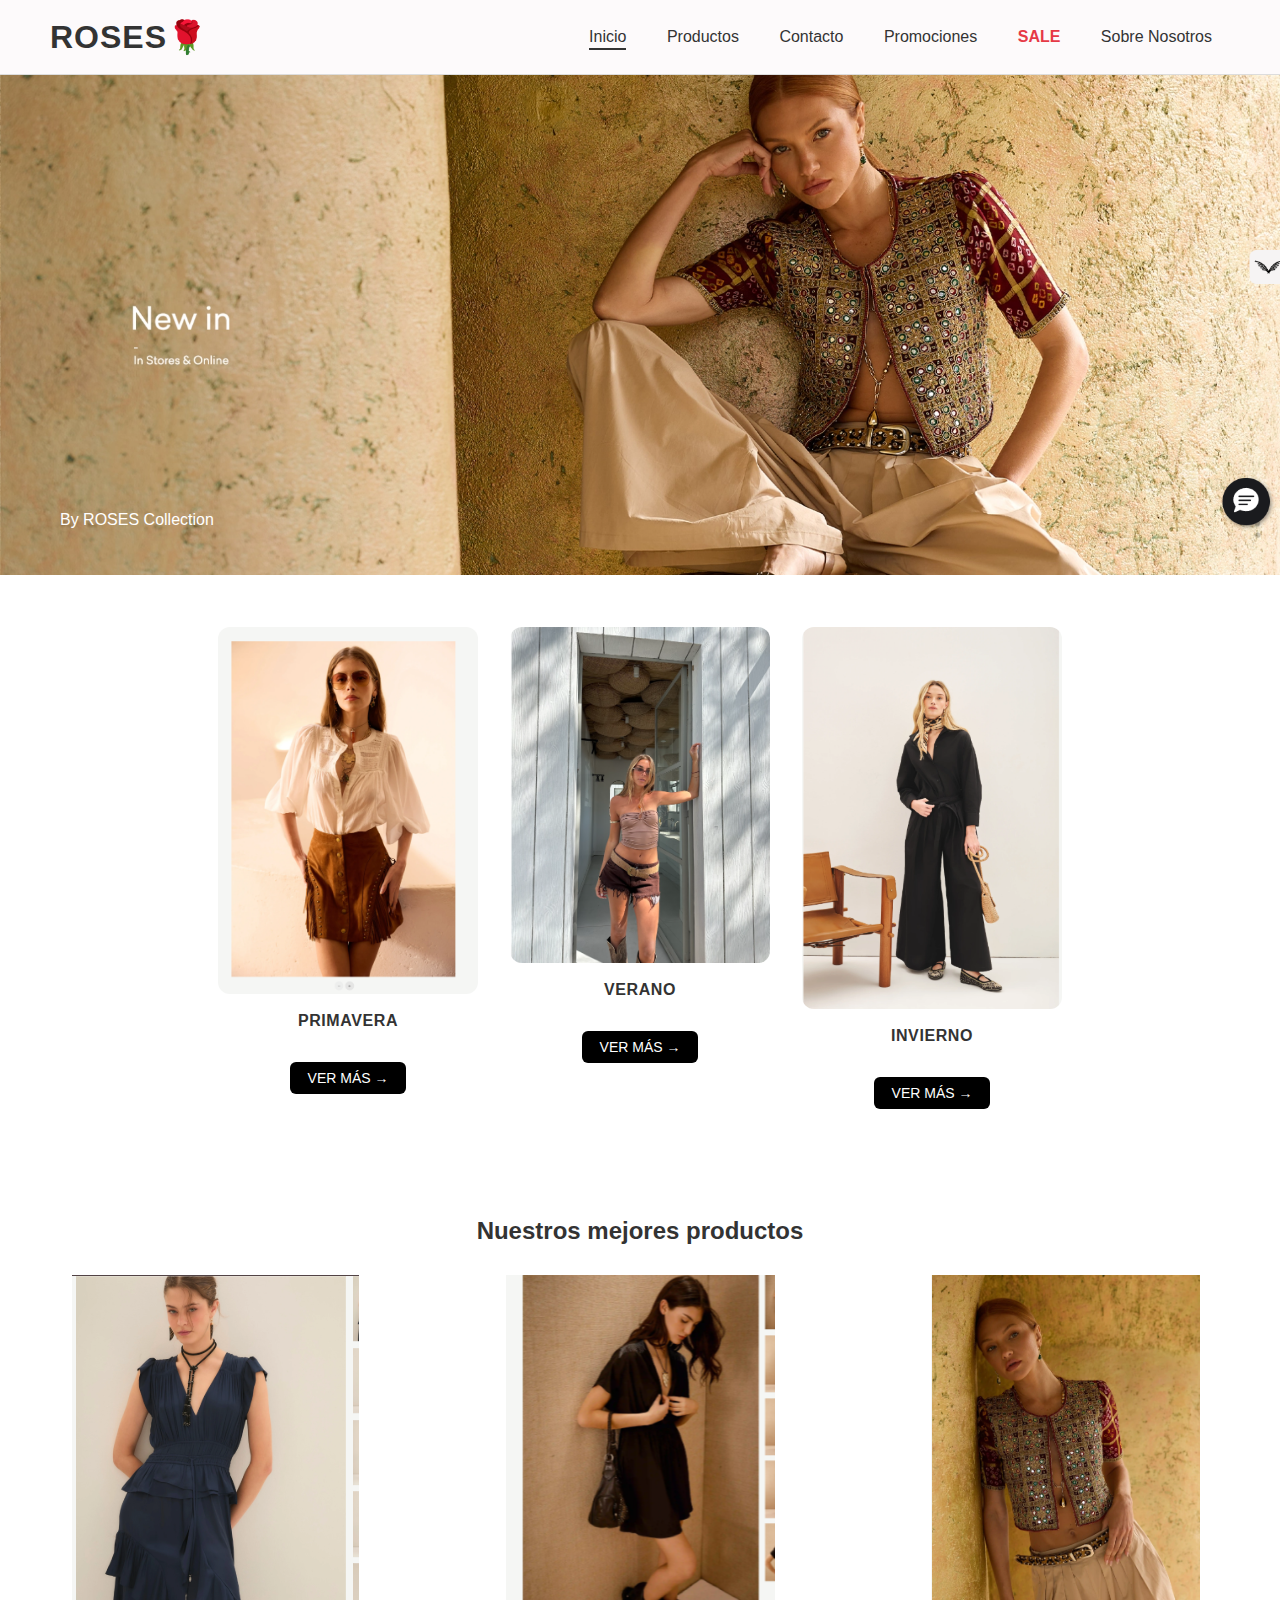
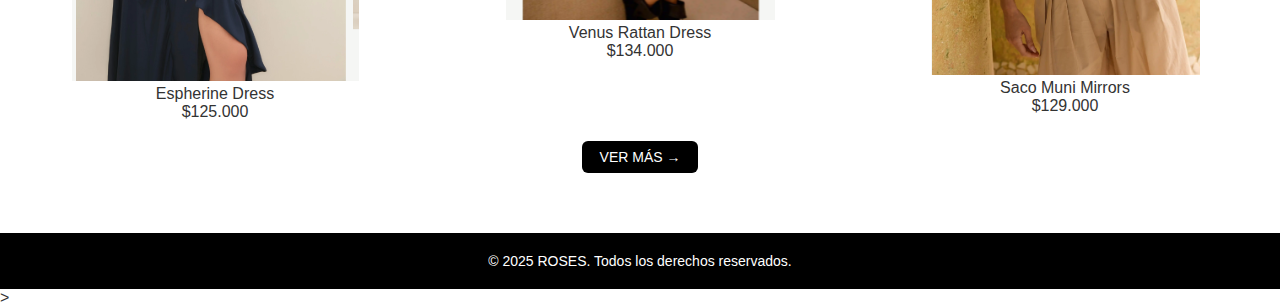
<file: index.html>
<!DOCTYPE html>
<html lang="es">
<head>
  <meta charset="UTF-8">
  <meta name="viewport" content="width=device-width, initial-scale=1.0">
  <title>ROSES 🌹 | Home</title>
  <link rel="stylesheet" href="style.css">
</head>

<body>
  <header>
    <h1>ROSES🌹</h1>
    <nav>
      <a href="index.html" class="active">Inicio</a>
      <a href="product.html">Productos</a>
      <a href="contact.html">Contacto</a>
      <a href="promociones.html">Promociones</a>
      <a href="sale.html" class="sale">SALE</a>
      <a href="about.html">Sobre Nosotros</a>
    </nav>
  </header>

  <main>
    <section class="hero">
      <img src="img/hero.png" alt="New In Collection">
      <div class="hero-text">
        <p>By ROSES Collection</p>
      </div>
    </section>

    <section class="temporada">
      <div class="temporada-item">
        <img src="img/spring.png" alt="Primavera">
        <h3>PRIMAVERA</h3>
        <button class="see-more" onclick="window.location.href='product.html'">VER MÁS →</button>
      </div>
      <div class="temporada-item">
        <img src="img/summer.png" alt="Verano">
        <h3>VERANO</h3>
        <button class="see-more" onclick="window.location.href='product.html'">VER MÁS →</button>
      </div>
      <div class="temporada-item">
        <img src="img/winter.png" alt="Invierno">
        <h3>INVIERNO</h3>
        <button class="see-more" onclick="window.location.href='product.html'">VER MÁS →</button>
      </div>
    </section>

    <section class="bestseller">
      <h2>Nuestros mejores productos</h2>
      <div class="productos">
        <div class="product-card">
          <img src="img/euphoriadress.png" alt="">
          <p>Espherine Dress</p>
          <span>$125.000</span>
        </div>
        <div class="product-card">
          <img src="img/venus.png" alt="">
          <p>Venus Rattan Dress</p>
          <span>$134.000</span>
        </div>
        <div class="product-card">
          <img src="img/sacomunimirrors.png" alt="">
          <p>Saco Muni Mirrors</p>
          <span>$129.000</span>
        </div>
      </div>
      <a href="product.html">
        <button class="see-more">VER MÁS →</button>
      </a>
    </section>
  </main>

  <footer>
    <p>© 2025 ROSES. Todos los derechos reservados.</p>
  </footer>
</body>
</html>
>
</file>
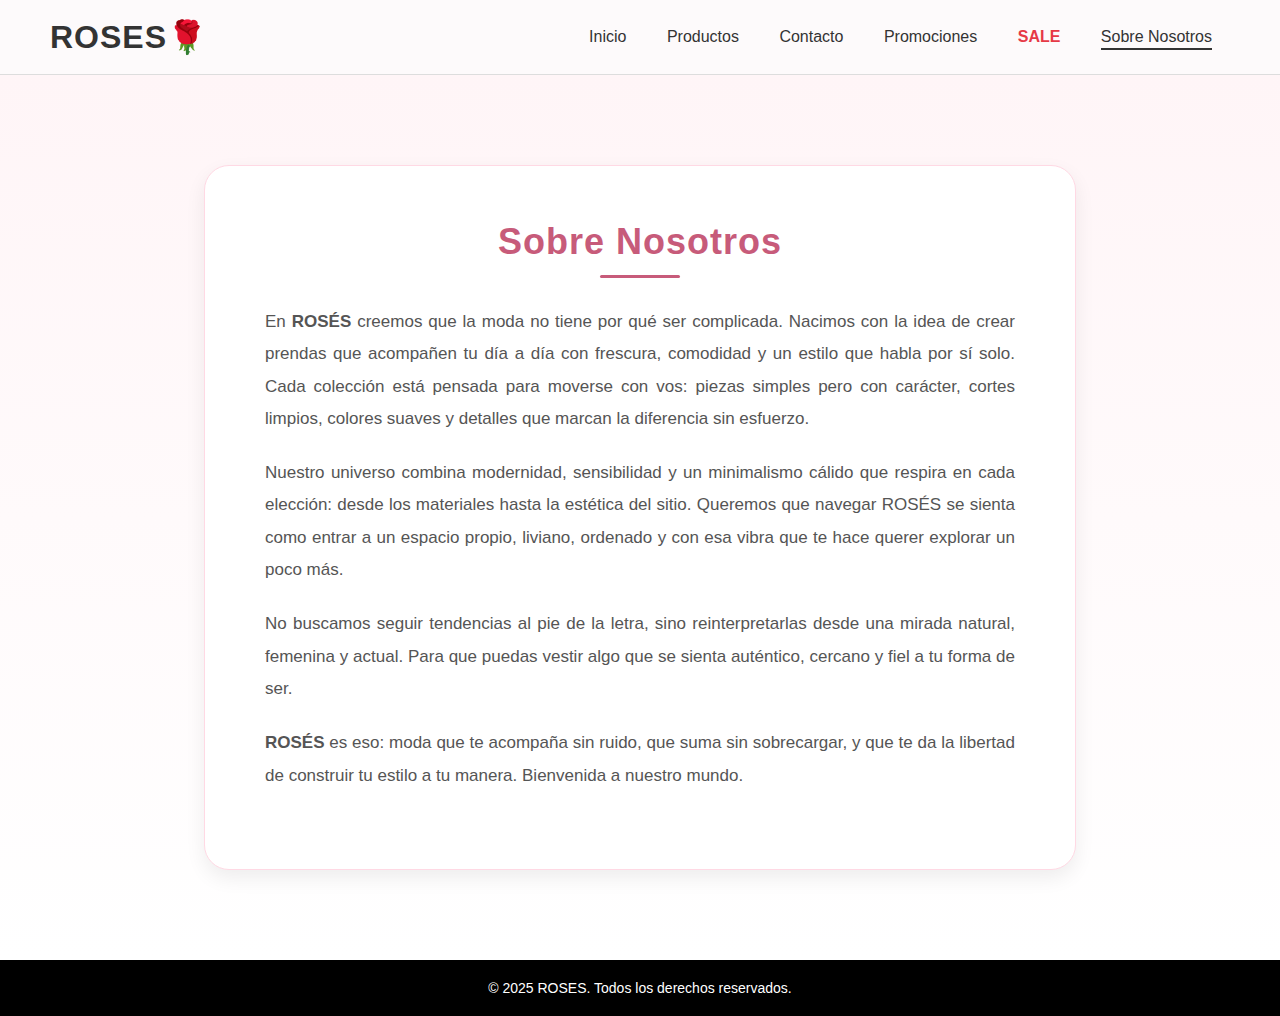
<file: about.html>
<!DOCTYPE html>
<html lang="es">
<head>
  <meta charset="UTF-8">
  <meta name="viewport" content="width=device-width, initial-scale=1.0">
  <title>ROSES 🌹 | Sobre Nosotros</title>
  <link rel="stylesheet" href="style.css">
</head>

<body>
  <header>
    <h1>ROSES🌹</h1>
    <nav>
      <a href="index.html">Inicio</a>
      <a href="product.html">Productos</a>
      <a href="contact.html">Contacto</a>
      <a href="promociones.html">Promociones</a>
      <a href="sale.html" class="sale">SALE</a>
      <a href="about.html" class="active">Sobre Nosotros</a>
    </nav>
  </header>

  <main>
    <section class="about">
      <div class="about-box">
        <h2>Sobre Nosotros</h2>

        <p>
          En <strong>ROSÉS</strong> creemos que la moda no tiene por qué ser complicada. Nacimos con la idea de crear prendas 
          que acompañen tu día a día con frescura, comodidad y un estilo que habla por sí solo. Cada colección 
          está pensada para moverse con vos: piezas simples pero con carácter, cortes limpios, colores suaves y 
          detalles que marcan la diferencia sin esfuerzo.
        </p>

        <p>
          Nuestro universo combina modernidad, sensibilidad y un minimalismo cálido que respira en cada elección: 
          desde los materiales hasta la estética del sitio. Queremos que navegar ROSÉS se sienta como entrar a un 
          espacio propio, liviano, ordenado y con esa vibra que te hace querer explorar un poco más.
        </p>

        <p>
          No buscamos seguir tendencias al pie de la letra, sino reinterpretarlas desde una mirada natural, 
          femenina y actual. Para que puedas vestir algo que se sienta auténtico, cercano y fiel a tu forma de ser.
        </p>

        <p>
          <strong>ROSÉS</strong> es eso: moda que te acompaña sin ruido, que suma sin sobrecargar, y que te da la libertad 
          de construir tu estilo a tu manera. Bienvenida a nuestro mundo.
        </p>
      </div>
    </section>
  </main>

  <footer>
    <p>© 2025 ROSES. Todos los derechos reservados.</p>
  </footer>

</body>
</html>
</file>
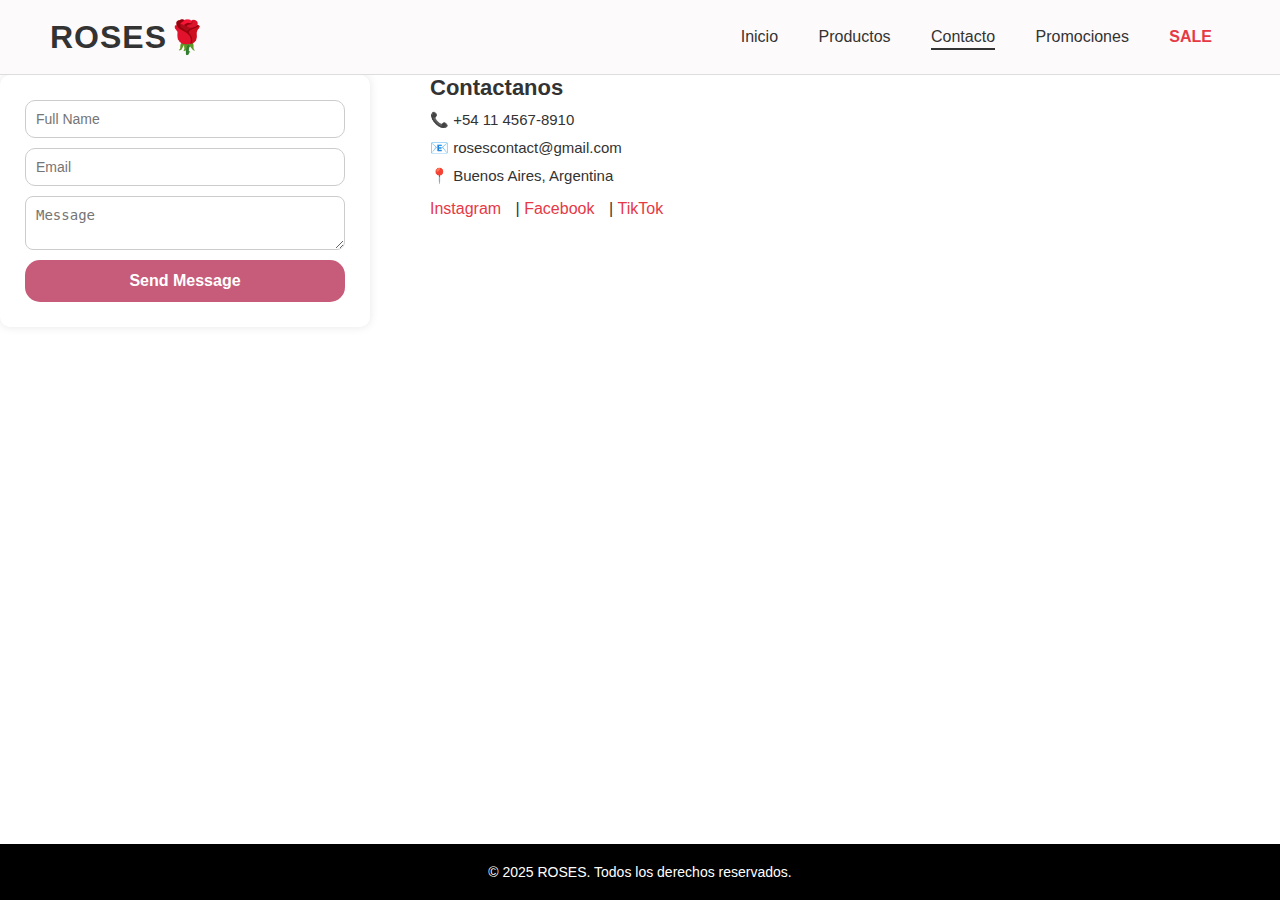
<file: contact.html>
<!DOCTYPE html>
<html lang="es">
<head>
  <meta charset="UTF-8">
  <meta name="viewport" content="width=device-width, initial-scale=1.0">
  <title>ROSES 🌹 | Contacto</title>
  <link rel="stylesheet" href="style.css">
</head>
<body>
  <header>
    <h1>ROSES🌹</h1>
    <nav>
      <a href="index.html">Inicio</a>
      <a href="product.html">Productos</a>
      <a href="contact.html" class="active">Contacto</a>
      <a href="promociones.html">Promociones</a>
      <a href="sale.html" class="sale">SALE</a>
    </nav>
  </header>

  <section class="contacto">
    
    <div class="contact-container">
      <div class="contact-form">
        <form>
          <input type="text" placeholder="Full Name" required>
          <input type="email" placeholder="Email" required>
          <textarea placeholder="Message" required></textarea>
          <button type="submit">Send Message</button>
        </form>
      </div>

      <div class="contact-info">
        <h3>Contactanos</h3>
        <p>📞 +54 11 4567-8910</p>
        <p>📧 rosescontact@gmail.com</p>
        <p>📍 Buenos Aires, Argentina</p>
        <div class="socials">
          <a href="#">Instagram</a> |
          <a href="#">Facebook</a> |
          <a href="#">TikTok</a>
        </div>
      </div>
    </div>
  </section>

  <footer>
    <p>© 2025 ROSES. Todos los derechos reservados.</p>
  </footer>
</body>
</html>
</file>
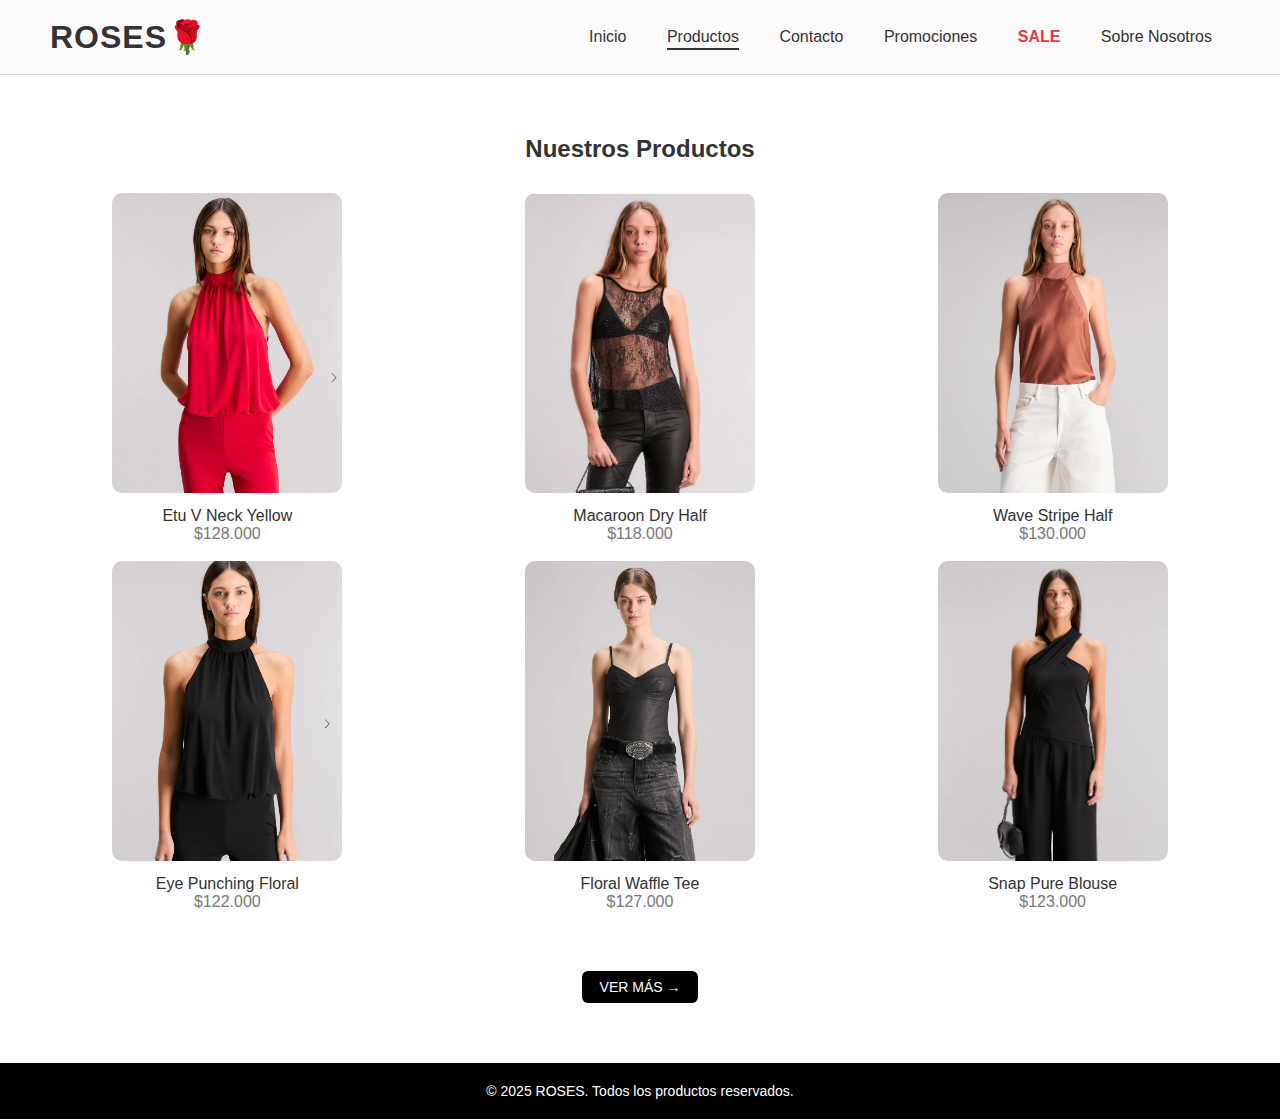
<file: product.html>
<!DOCTYPE html>
<html lang="es">
<head>
  <meta charset="UTF-8">
  <meta name="viewport" content="width=device-width, initial-scale=1.0">
  <title>ROSES 🌹 | Productos</title>
  <link rel="stylesheet" href="style.css">
</head>

<body>
  <header>
    <h1>ROSES🌹</h1>
    <nav>
      <a href="index.html">Inicio</a>
      <a href="product.html" class="active">Productos</a>
      <a href="contact.html">Contacto</a>
      <a href="promociones.html">Promociones</a>
      <a href="sale.html" class="sale">SALE</a>
      <a href="about.html">Sobre Nosotros</a>
    </nav>
  </header>

  <main>
    <section class="productos-page">
      <h2>Nuestros Productos</h2>

      <div class="productos-grid">
        <div class="productos-card"><img src="img/producto1.png"><p>Etu V Neck Yellow</p><span>$128.000</span></div>
        <div class="productos-card"><img src="img/producto2.png"><p>Macaroon Dry Half</p><span>$118.000</span></div>
        <div class="productos-card"><img src="img/producto3.png"><p>Wave Stripe Half</p><span>$130.000</span></div>
        <div class="productos-card"><img src="img/producto 4.png"><p>Eye Punching Floral</p><span>$122.000</span></div>
        <div class="productos-card"><img src="img/producto5.png"><p>Floral Waffle Tee</p><span>$127.000</span></div>
        <div class="productos-card"><img src="img/producto6.png"><p>Snap Pure Blouse</p><span>$123.000</span></div>
      </div>

      <button class="see-more" onclick="window.location.href='product.html'">VER MÁS →</button>
    </section>
  </main>

  <footer>
    <p>© 2025 ROSES. Todos los productos reservados.</p>
  </footer>

</body>
</html>
</file>
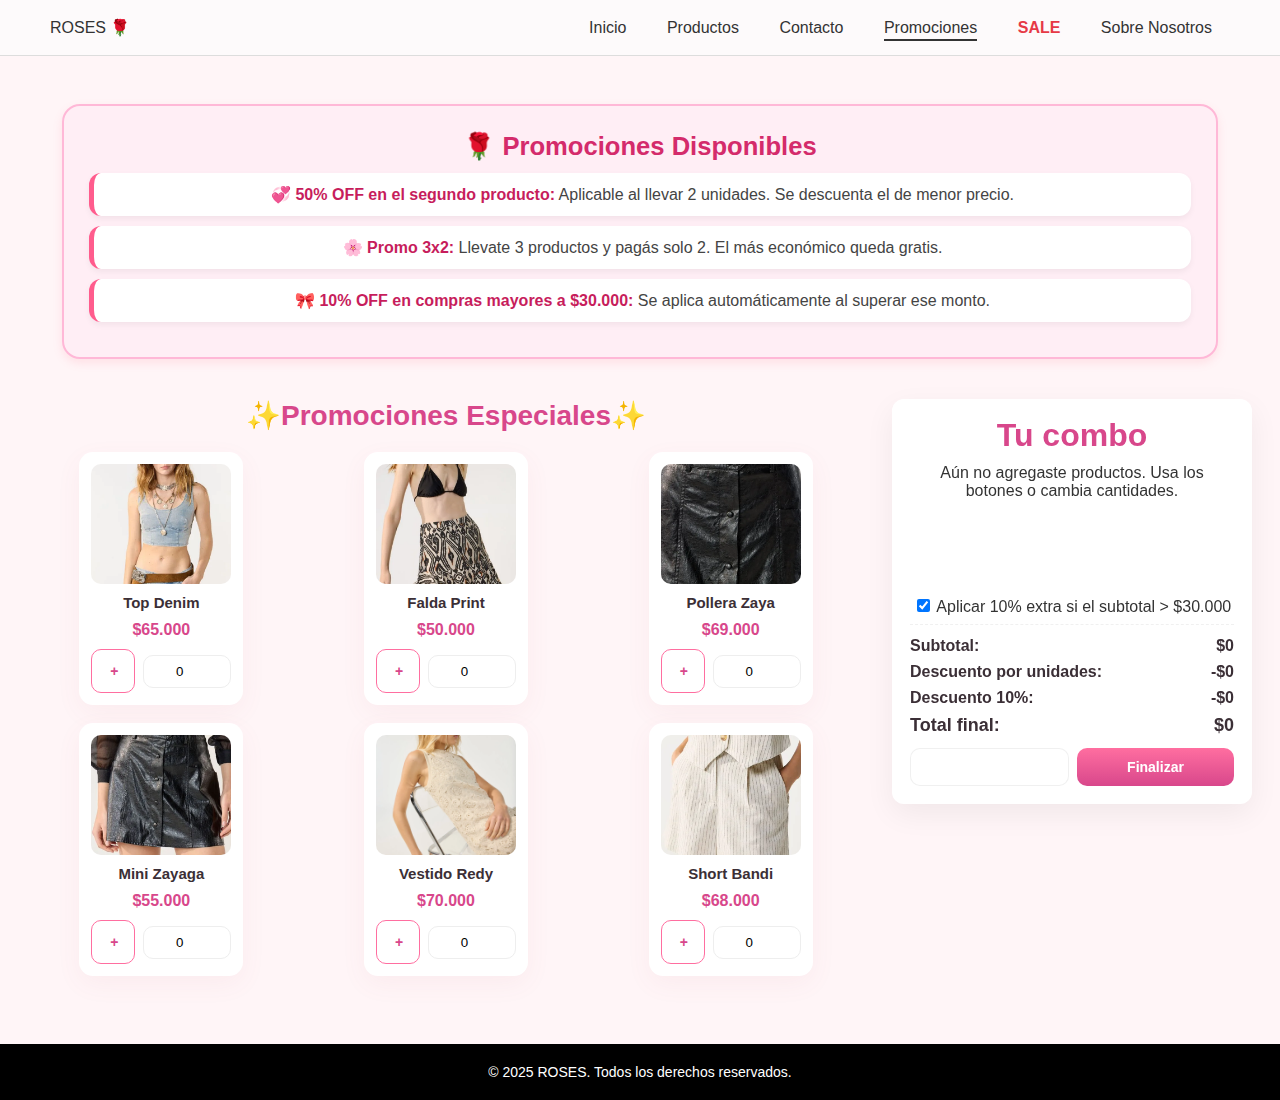
<file: promociones.html>
<!DOCTYPE html>
<html lang="es">
<head>
  <meta charset="utf-8" />
  <meta name="viewport" content="width=device-width,initial-scale=1" />
  <title>ROSES 🌹 | Promociones</title>
  <link rel="stylesheet" href="style.css" />
  
  <style>
    /* Modal overlay */
    .modal {
      position: fixed;
      inset: 0;
      display: none; /* se muestra desde JS */
      align-items: center;
      justify-content: center;
      background: rgba(0,0,0,0.35);
      z-index: 1200;
      padding: 20px;
    }
    .modal.show { display: flex; }

    .modal-content {
      background: #fff;
      border-radius: 12px;
      padding: 18px 20px;
      box-shadow: 0 10px 30px rgba(0,0,0,0.15);
      max-width: 420px;
      width: 100%;
      text-align: center;
    }
    .modal-content p {
      margin: 0 0 14px 0;
      font-weight: 600;
      color: #333;
    }
    .modal-content .buttons {
      display:flex;
      gap:12px;
      justify-content:center;
    }
    .modal-content button {
      padding: 10px 18px;
      border-radius: 10px;
      border: none;
      cursor: pointer;
      font-weight: 700;
    }
    .btn-danger { background: linear-gradient(180deg,#ff6ea0,#d8478b); color: #fff; }
    .btn-cancel { background: #f2f2f2; color: #333; }

    /* Optional: evita que el contenido de fondo scrollee cuando modal abierto */
    body.modal-open { overflow: hidden; }
  </style>
</head>
<body>

  <header class="roses-header">
    <div class="brand">ROSES <span>🌹</span></div>
    <nav class="roses-nav">
      <a href="index.html">Inicio</a>
      <a href="product.html">Productos</a>
      <a href="contact.html">Contacto</a>
      <a href="promociones.html" class="active">Promociones</a>
      <a href="sale.html" class="sale">SALE</a>
      <a href="about.html">Sobre Nosotros</a>
    </nav>
  </header>

  <main class="wrap">
    <section class="promociones">

    <!-- 🩷 BLOQUE DE EXPLICACIÓN DE PROMOS ARRIBA -->
    <section class="promo-info-box">
      <h2>🌹 Promociones Disponibles</h2>
      <ul>
        <li><strong>💞 50% OFF en el segundo producto:</strong> Aplicable al llevar 2 unidades. Se descuenta el de menor precio.</li>
        <li><strong>🌸 Promo 3x2:</strong> Llevate 3 productos y pagás solo 2. El más económico queda gratis.</li>
        <li><strong>🎀 10% OFF en compras mayores a $30.000:</strong> Se aplica automáticamente al superar ese monto.</li>
      </ul>
    </section>

      <!-- Layout: izquierda = grid productos, derecha = panel -->
      <div class="content-grid">

        <!-- IZQUIERDA: galería -->
        <div class="left-col">
          <h1 class="page-title">✨Promociones Especiales✨</h1>

          <div class="productos-grid" id="productosGrid">
            <!-- 6 tarjetas -->
            <article class="producto-card" data-id="p1" data-price="65000">
              <div class="img-wrap"><img src="img/img1promo.webp" alt="Top Denim"></div>
              <h3 class="producto-nombre">Top Denim</h3>
              <div class="producto-price">$65.000</div>
              <div class="producto-controls">
                <button class="add-btn" data-product="p1">+</button>
                <input class="qty-input" data-product="p1" type="number" min="0" value="0" aria-label="cantidad Top Denim">
              </div>
            </article>

            <article class="producto-card" data-id="p2" data-price="50000">
              <div class="img-wrap"><img src="img/img2promo.webp" alt="Falda Print"></div>
              <h3 class="producto-nombre">Falda Print</h3>
              <div class="producto-price">$50.000</div>
              <div class="producto-controls">
                <button class="add-btn" data-product="p2">+</button>
                <input class="qty-input" data-product="p2" type="number" min="0" value="0" aria-label="cantidad Falda Print">
              </div>
            </article>

            <article class="producto-card" data-id="p3" data-price="69000">
              <div class="img-wrap"><img src="img/img3promo.webp" alt="Pollera Zaya"></div>
              <h3 class="producto-nombre">Pollera Zaya</h3>
              <div class="producto-price">$69.000</div>
              <div class="producto-controls">
                <button class="add-btn" data-product="p3">+</button>
                <input class="qty-input" data-product="p3" type="number" min="0" value="0" aria-label="cantidad Pollera Zaya">
              </div>
            </article>

            <article class="producto-card" data-id="p4" data-price="55000">
              <div class="img-wrap"><img src="img/img4promo.webp" alt="Mini Zayaga"></div>
              <h3 class="producto-nombre">Mini Zayaga</h3>
              <div class="producto-price">$55.000</div>
              <div class="producto-controls">
                <button class="add-btn" data-product="p4">+</button>
                <input class="qty-input" data-product="p4" type="number" min="0" value="0" aria-label="cantidad Mini Zayaga">
              </div>
            </article>

            <article class="producto-card" data-id="p5" data-price="70000">
              <div class="img-wrap"><img src="img/img5promo.webp" alt="Vestido Redy"></div>
              <h3 class="producto-nombre">Vestido Redy</h3>
              <div class="producto-price">$70.000</div>
              <div class="producto-controls">
                <button class="add-btn" data-product="p5">+</button>
                <input class="qty-input" data-product="p5" type="number" min="0" value="0" aria-label="cantidad Vestido Redy">
              </div>
            </article>

            <article class="producto-card" data-id="p6" data-price="68000">
              <div class="img-wrap"><img src="img/img6promo.webp" alt="Short Bandi"></div>
              <h3 class="producto-nombre">Short Bandi</h3>
              <div class="producto-price">$68.000</div>
              <div class="producto-controls">
                <button class="add-btn" data-product="p6">+</button>
                <input class="qty-input" data-product="p6" type="number" min="0" value="0" aria-label="cantidad Short Bandi">
              </div>
            </article>
          </div>
        </div>

        <!-- DERECHA: panel de carrito/resumen -->
        <aside class="cart-panel" id="cartPanel">
          <h2>Tu combo</h2>

          <div class="cart-list" id="cartList">
            <p class="empty-note">Aún no agregaste productos. Usa los botones o cambia cantidades.</p>
          </div>

          <div class="promo-controls">
            <label for="apply10">
              <input type="checkbox" id="apply10" checked>
              Aplicar 10% extra si el subtotal > $30.000
            </label>
          </div>

          <div class="summary" id="summaryBox" aria-live="polite">
            <div class="row"><span>Subtotal:</span><span id="subtotalText">$0</span></div>
            <div class="row"><span>Descuento por unidades:</span><span id="unitsDiscountText">-$0</span></div>
            <div class="row"><span>Descuento 10%:</span><span id="tenPctText">-$0</span></div>
            <div class="row total-row"><strong>Total final:</strong><strong id="finalTotalText">$0</strong></div>
          </div>

          <div class="cart-actions">
            <button id="clearBtn">Vaciar combo</button>
            <button id="checkoutBtn" class="primary">Finalizar</button>
          </div>
        </aside>

      </div> <!-- end content-grid -->

    </section>
  </main>

  <footer class="roses-footer">
    <p>© 2025 ROSES. Todos los derechos reservados.</p>
  </footer>

  <!-- SINGLE Modal (REQUIRED): -->
  <div id="confirmModal" class="modal" aria-hidden="true">
    <div class="modal-content" role="dialog" aria-modal="true" aria-labelledby="confirmTitle">
      <p id="confirmTitle">¿Seguro quieres eliminar el producto?</p>
      <div class="buttons">
        <button id="confirmYes" class="btn-danger">Sí, eliminar</button>
        <button id="confirmNo" class="btn-cancel">Cancelar</button>
      </div>
    </div>
  </div>

  <script src="promociones.js"></script>
</body>
</html>
</file>
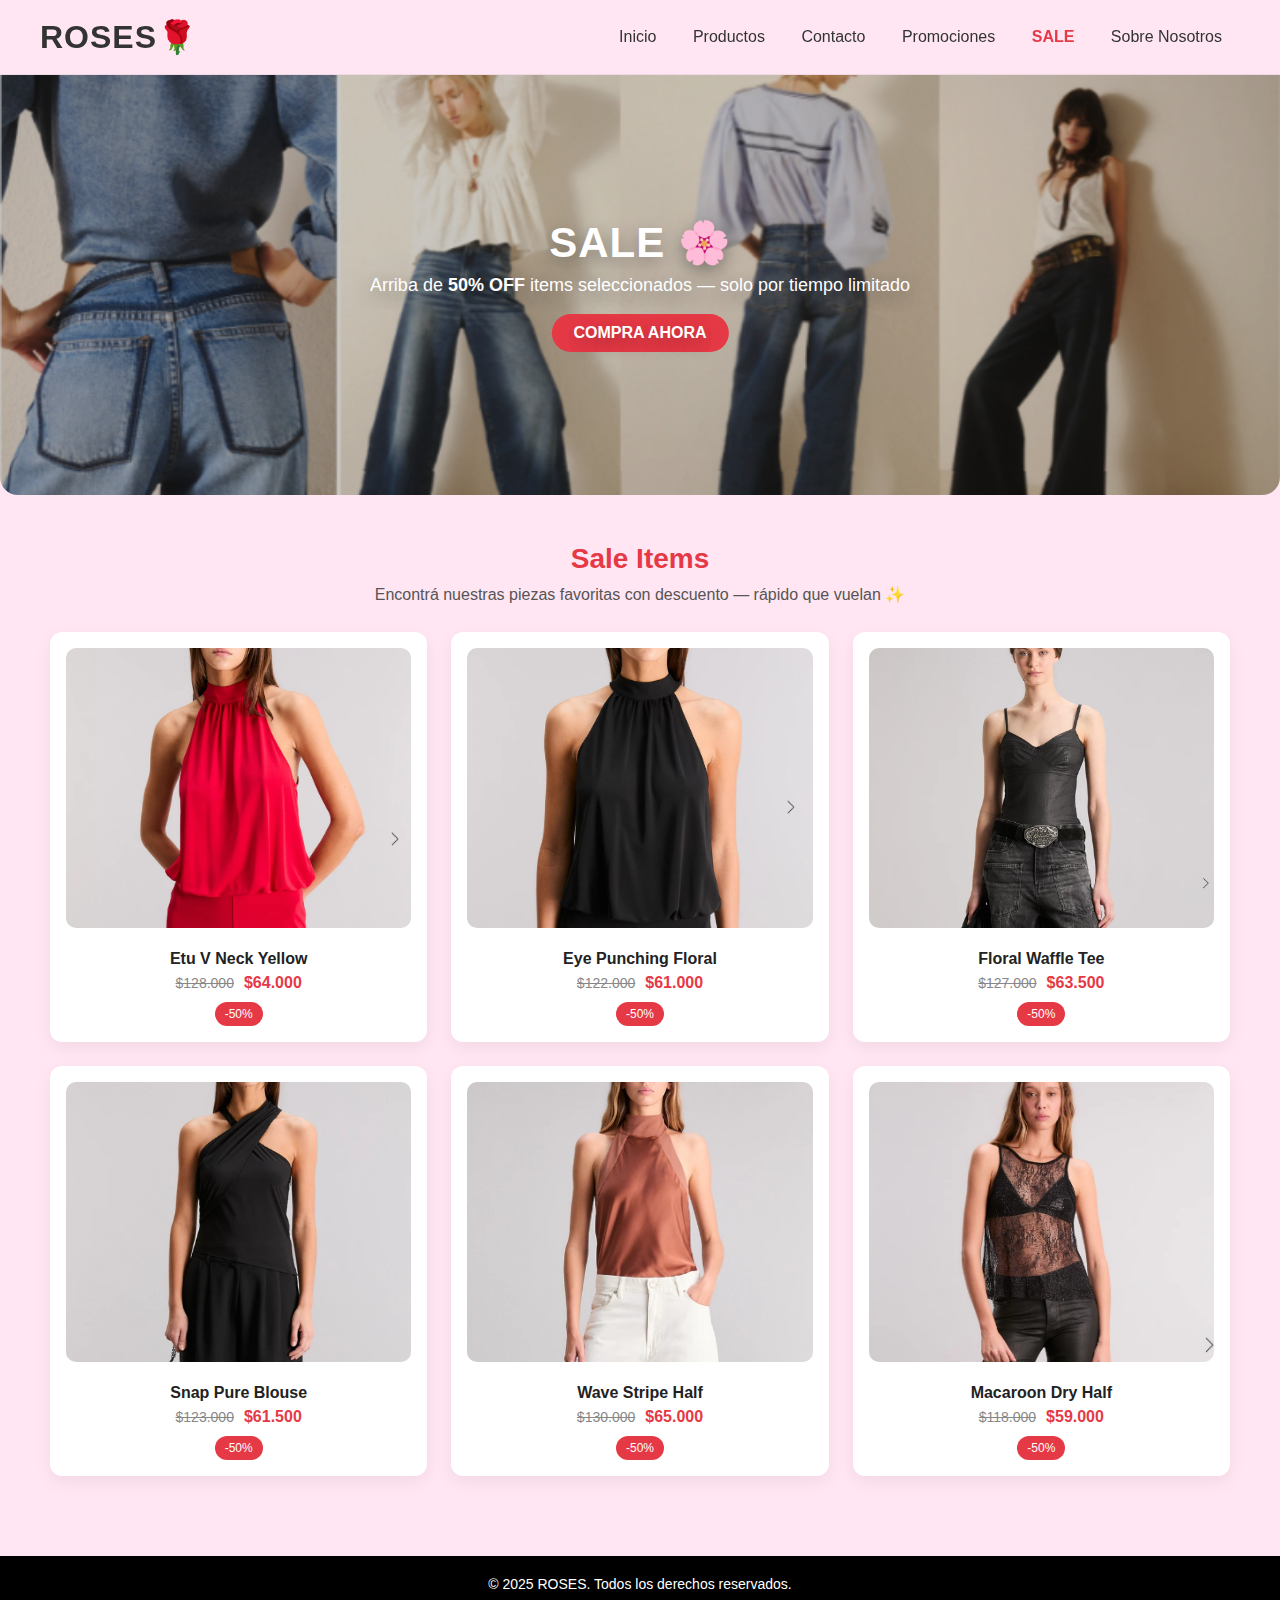
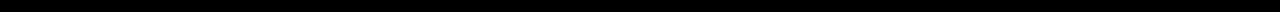
<file: sale.html>
<!DOCTYPE html>
<html lang="es">
<head>
  <meta charset="utf-8" />
  <meta name="viewport" content="width=device-width,initial-scale=1" />
  <title>ROSES 🌹 | Sale</title>
  <link rel="stylesheet" href="style.css" />
  <style>
    /* ===== Scoped styles para SALE (no modifican otras páginas) ===== */
    :root{
      --rose:#e63946;
      --rose-soft:#ffe6f2;
      --text:#333;
      --card-shadow: 0 6px 18px rgba(0,0,0,0.06);
    }

    body.sale-body {
      background-color: var(--rose-soft);
      margin:0;
      font-family: "Poppins", sans-serif;
      color: var(--text);
    }

    header {
      display:flex;
      justify-content:space-between;
      align-items:center;
      padding:18px 40px;
      border-bottom:1px solid rgba(0,0,0,0.06);
      background: transparent;
    }

    header h1 { font-weight:700; }

    nav a { margin-left:14px; text-decoration:none; color:inherit; }
    nav a.sale { color: var(--rose); font-weight:600; }

    /* Banner */
    .sale-banner {
      position:relative;
      width:100%;
      overflow:hidden;
    }

    .sale-banner img {
      width:100%;
      height:420px;
      object-fit:cover;
      display:block;
      filter:brightness(0.82);
      border-radius: 0 0 18px 18px;
    }

    .sale-text {
      position:absolute;
      left:50%;
      top:50%;
      transform:translate(-50%,-50%);
      text-align:center;
      color:#fff;
      text-shadow: 0 6px 18px rgba(0,0,0,0.35);
      padding:0 18px;
    }

    .sale-text h2 {
      font-size:42px;
      letter-spacing:1px;
      margin-bottom:8px;
    }

    .sale-text p { font-size:18px; margin-bottom:18px; }

    .sale-text .cta {
      background:var(--rose);
      color:#fff;
      padding:10px 22px;
      border-radius:24px;
      border:none;
      cursor:pointer;
      font-weight:600;
      transition: transform .18s, background .18s;
      text-decoration:none;
      display:inline-block;
    }

    .sale-text .cta:hover { transform: translateY(-3px); background:#c32f3f; }

    /* Sale products area */
    .sale-products-section {
      padding:48px 20px 80px;
      text-align:center;
      max-width:1180px;
      margin:0 auto;
    }

    .sale-products-section h2 {
      font-size:28px;
      color:var(--rose);
      margin-bottom:10px;
    }

    .sale-products-section p.lead {
      color:#555;
      margin-bottom:28px;
    }

    .products-grid {
      display:grid;
      grid-template-columns: repeat(3, 1fr);
      gap:24px;
      align-items:start;
    }

    .product-card {
      background:#fff;
      padding:16px;
      border-radius:12px;
      box-shadow: var(--card-shadow);
      text-align:center;
      transition: transform .18s, box-shadow .18s;
    }

    .product-card:hover {
      transform: translateY(-6px);
      box-shadow: 0 12px 30px rgba(0,0,0,0.10);
    }

    .product-card img {
      width:100%;
      height:280px;
      object-fit:cover;
      border-radius:10px;
      margin-bottom:12px;
    }

    .product-card p { font-weight:600; margin:6px 0; color:#222; }

    .prices {
      display:flex;
      justify-content:center;
      align-items:baseline;
      gap:10px;
      margin-top:6px;
    }

    .old-price {
      text-decoration:line-through;
      color:#888;
      font-size:14px;
    }

    .sale-price {
      color: var(--rose);
      font-weight:700;
      font-size:16px;
    }

    .label-sale {
      display:inline-block;
      background:var(--rose);
      color:#fff;
      padding:5px 10px;
      border-radius:999px;
      font-size:12px;
      margin-top:10px;
    }

    @media (max-width:980px){
      .products-grid{ grid-template-columns: repeat(2, 1fr); }
      .sale-banner img{ height:360px; }
    }
    @media (max-width:640px){
      .products-grid{ grid-template-columns: 1fr; }
      .sale-banner img{ height:260px; }
      .sale-text h2{ font-size:28px; }
      .sale-text p{ font-size:15px; }
      header{ padding:14px 18px; }
    }
  </style>
</head>

<body class="sale-body">

  <header>
    <h1>ROSES🌹</h1>
    <nav>
      <a href="index.html">Inicio</a>
      <a href="product.html">Productos</a>
      <a href="contact.html">Contacto</a>
      <a href="promociones.html">Promociones</a>
      <a href="sale.html" class="sale">SALE</a>
      <a href="about.html">Sobre Nosotros</a>
    </nav>
  </header>

  <main>   <!-- ⭐ AQUI SE AGREGA -->

    <!-- Banner -->
    <section class="sale-banner">
      <img src="img/banner.png" alt="Sale banner">
      <div class="sale-text">
        <h2> SALE 🌸</h2>
        <p>Arriba de <strong>50% OFF</strong> items seleccionados — solo por tiempo limitado</p>
        <a class="cta" href="#sale-products">COMPRA AHORA</a>
      </div>
    </section>

    <!-- Productos -->
    <section id="sale-products" class="sale-products-section">
      <h2>Sale Items</h2>
      <p class="lead">Encontrá nuestras piezas favoritas con descuento — rápido que vuelan ✨</p>

      <div class="products-grid">
        <article class="product-card">
          <img src="img/producto1.png">
          <p>Etu V Neck Yellow</p>
          <div class="prices">
            <span class="old-price">$128.000</span>
            <span class="sale-price">$64.000</span>
          </div>
          <span class="label-sale">-50%</span>
        </article>

        <article class="product-card">
          <img src="img/producto 4.png">
          <p>Eye Punching Floral</p>
          <div class="prices">
            <span class="old-price">$122.000</span>
            <span class="sale-price">$61.000</span>
          </div>
          <span class="label-sale">-50%</span>
        </article>

        <article class="product-card">
          <img src="img/producto5.png">
          <p>Floral Waffle Tee</p>
          <div class="prices">
            <span class="old-price">$127.000</span>
            <span class="sale-price">$63.500</span>
          </div>
          <span class="label-sale">-50%</span>
        </article>

        <article class="product-card">
          <img src="img/producto6.png">
          <p>Snap Pure Blouse</p>
          <div class="prices">
            <span class="old-price">$123.000</span>
            <span class="sale-price">$61.500</span>
          </div>
          <span class="label-sale">-50%</span>
        </article>

        <article class="product-card">
          <img src="img/producto3.png">
          <p>Wave Stripe Half</p>
          <div class="prices">
            <span class="old-price">$130.000</span>
            <span class="sale-price">$65.000</span>
          </div>
          <span class="label-sale">-50%</span>
        </article>

        <article class="product-card">
          <img src="img/producto2.png">
          <p>Macaroon Dry Half</p>
          <div class="prices">
            <span class="old-price">$118.000</span>
            <span class="sale-price">$59.000</span>
          </div>
          <span class="label-sale">-50%</span>
        </article>
      </div>
    </section>

  </main> <!-- ⭐ CIERRE MAIN -->

  <footer>
    <p>© 2025 ROSES. Todos los derechos reservados.</p>
  </footer>

</body>
</html>
</file>
<file: style.css>
/* ====== GENERAL ====== */
body {
  margin: 0;
  font-family: "Poppins", sans-serif;
  background-color: #fff;
  color: #333;
}

h1, h2, h3, p {
  margin: 0;
}

button {
  background-color: #000;
  color: #fff;
  border: none;
  padding: 8px 18px;
  cursor: pointer;
  border-radius: 6px;
  font-size: 14px;
  transition: 0.3s;
}

button:hover {
  background-color: #e63946;
}

/* ====== HEADER ====== */
header {
  display: flex;
  position:sticky;
  top: 0;
  z-index: 1000;
  background-color: #fdfafb;
  justify-content: space-between;
  align-items: center;
  padding: 18px 50px;
  border-bottom: 1px solid #ddd;
 
}

header h1 {
  font-weight: 700;
  letter-spacing: 1px;
}

nav a {
  margin: 0 18px;
  text-decoration: none;
  color: #333;
  font-weight: 500;
  transition: 0.3s;
}

nav a:hover {
  color: #e63946;
}

nav a.active {
  border-bottom: 2px solid #333;
  padding-bottom: 3px;
}

nav a.sale {
  color: #e63946;
  font-weight: 600;
}


.hero {
  position: relative;
  width: 100%;
}

.hero img {
  width: 100%;
  height: 500px;
  object-fit: cover;
}

.hero-text {
  position: absolute;
  bottom: 50px;
  left: 60px;
  color: white;
}

.hero-text h2 {
  font-size: 48px;
  margin-bottom: 5px;
}


.seasons {
  display: flex;
  justify-content: center;
  gap: 35px;
  padding: 60px 40px;
  text-align: center;
}

.season img {
  width: 260px;
  border-radius: 12px;
  transition: 0.3s;
}

.season img:hover {
  transform: scale(1.03);
}

.season h3 {
  margin-top: 12px;
  font-size: 18px;
}


.bestseller {
  text-align: center;
  padding: 60px 20px;
}

.bestseller h2 {
  margin-bottom: 30px;
}

.productos {
  display: grid;
  grid-template-columns: repeat(3, 1fr);
  gap: 35px;
  justify-items: center;
}

.productos-card {
  text-align: center;
}

.productos-card img {
  width: 240px;
  height: 320px;
  object-fit: cover;
  border-radius: 10px;
  transition: 0.3s;
}

.productos-card img:hover {
  transform: scale(1.05);
}

.productos-card p {
  margin-top: 10px;
  font-weight: 500;
}

.productos-card span {
  display: block;
  color: #777;
}

/* ====== PRODUCTS PAGE ====== */
.productos-page {
  text-align: center;
  padding: 60px 30px;
}

.productos-page h2 {
  margin-bottom: 30px;
}

.categories {
  margin-bottom: 30px;
}

.categories button {
  margin: 0 8px;
  border-radius: 5px;
}

.productos-grid {
  display: grid;
  grid-template-columns: repeat(3, 1fr);
  gap: 35px;
  justify-items: center;
  margin-bottom: 40px;
}

.productos-card img {
  width: 230px;
  height: 300px;
  border-radius: 10px;
}

.see-more {
  margin-top: 20px;
}

/* ====== SALE PAGE ====== */
.sale-section {
  text-align: center;
  background: linear-gradient(135deg, #ffe6eb, #fff);
  padding: 100px 20px;
}

.sale-section h2 {
  font-size: 42px;
  color: #e63946;
  margin-bottom: 15px;
}

.sale-section p {
  font-size: 18px;
  margin-bottom: 25px;
}

.sale-section button {
  background-color: #e63946;
  border-radius: 25px;
  padding: 10px 25px;
  font-weight: 500;
}

.sale-section button:hover {
  background-color: #000;
}

/* ====== CONTACT PAGE ====== */
.contact {
  background-color: #ffeef3;
  padding: 60px 40px;
  display: flex;
  justify-content: center;
  align-items: flex-start;
  gap: 80px;
}

.contact-container {
  display: flex;
  align-items: flex-start;
  gap: 60px;
}

form {
  display: flex;
  flex-direction: column;
  gap: 12px;
  width: 320px;
  background-color: #fff;
  padding: 25px;
  border-radius: 10px;
  box-shadow: 0 0 10px rgba(0,0,0,0.1);
}

form input,
form textarea {
  padding: 10px;
  border: 1px solid #ccc;
  border-radius: 8px;
  font-size: 14px;
}

form button {
  background-color: #e63946;
  font-weight: 600;
  border-radius: 6px;
}

.contact-info {
  max-width: 300px;
}

.contact-info h3 {
  font-size: 22px;
  margin-bottom: 10px;
}

.contact-info p {
  margin-bottom: 10px;
  font-size: 15px;
}

.socials {
  margin-top: 15px;
}

.socials a {
  display: inline-block;
  margin-right: 10px;
  text-decoration: none;
  color: #e63946;
  font-weight: 500;
}

/* ====== FOOTER ====== */
footer {
  background-color: #000;
  color: #fff;
  text-align: center;
  padding: 20px;
  font-size: 14px;
  margin-top: auto;
}


/* ====== RESPONSIVE ====== */
@media (max-width: 900px) {
  .products, .products-grid {
    grid-template-columns: repeat(2, 1fr);
  }
  .contact {
    flex-direction: column;
    align-items: center;
  }
}

@media (max-width: 600px) {
  .products, .products-grid {
    grid-template-columns: 1fr;
  }
  .seasons {
    flex-direction: column;
    align-items: center;
  }
}
/* ======== ESTILOS PARA PROMOCIONES ======== */

.promociones {
  text-align: center;
  padding: 60px 20px;
  background-color: #fff5f7;
  color: #333;
}

.promociones h2 {
  font-size: 2rem;
  color: #c75b7a;
  margin-bottom: 20px;
}

.promo-container {
  display: flex;
  justify-content: center;
  gap: 25px;
  flex-wrap: wrap;
  max-width: 1100px;
  margin: 0 auto 40px;
}

.promo-card {
  background-color: #ffe6ec;
  padding: 25px;
  border-radius: 20px;
  width: 300px;
  box-shadow: 0 4px 8px rgba(0,0,0,0.1);
  transition: transform 0.3s ease;
}

.promo-card:hover {
  transform: scale(1.03);
}

.form-section {
  background-color: #fff;
  padding: 30px;
  border-radius: 20px;
  box-shadow: 0 2px 6px rgba(0,0,0,0.1);
  max-width: 500px;
  margin: 0 auto;
}

form {
  display: flex;
  flex-direction: column;
  gap: 10px;
  text-align: left;
}

form label {
  font-weight: 500;
  color: #444;
}

form input, form select {
  padding: 10px;
  border-radius: 10px;
  border: 1px solid #ccc;
}

form button {
  background-color: #c75b7a;
  color: white;
  padding: 12px;
  border: none;
  border-radius: 15px;
  cursor: pointer;
  font-size: 1rem;
  transition: background-color 0.3s ease;
}

form button:hover {
  background-color: #a94761;
}

.resultados {
  margin-top: 25px;
  background-color: #ffeef3;
  padding: 20px;
  border-radius: 15px;
  text-align: left;
}


.temporada {
  width: 100%;
  max-width: 1200px;
  margin: 0 auto;               
  display: flex;
  justify-content: center;      
  align-items: flex-start;
  gap: 32px;
  padding: 48px 20px;
  box-sizing: border-box;
  text-align: center;
  flex-wrap: wrap;              
}

.temporada-item {
  flex: 0 0 260px;              
  display: flex;
  flex-direction: column;
  align-items: center;
  gap: 12px;
}

.temporada-item img {
  width: 260px;
  height: auto;
  border-radius: 12px;
  object-fit: cover;
  transition: transform .25s ease;
}

.temporada-item img:hover {
  transform: scale(1.03);
}

.temporada-item h3 {
  margin-top: 6px;
  font-size: 16px;
  letter-spacing: .6px;
}


@media (max-width: 900px) {
  .temporada-item { flex: 0 0 45%; } /* 2 en fila */
}

@media (max-width: 600px) {
  .temporada {
    padding: 30px 12px;
  }
  .temporada-item { flex: 0 0 100%; } /* 1 en fila */
  .temporada-item img { width: 100%; max-width: 420px; }
}
/* ====== SOBRE NOSOTROS ====== */

.about {
  padding: 90px 20px;
  background: linear-gradient(180deg, #fff5f7, #ffffff);
  display: flex;
  justify-content: center;
}

.about-box {
  max-width: 750px;
  background-color: #ffffff;
  padding: 55px 60px;
  border-radius: 25px;
  box-shadow: 0 8px 20px rgba(0, 0, 0, 0.07);
  text-align: center;
  border: 1px solid #ffd9e4; 
}

.about-box h2 {
  font-size: 36px;
  color: #c75b7a;
  margin-bottom: 10px;
  font-weight: 600;
  letter-spacing: 1px;
}


.about-box h2::after {
  content: "";
  display: block;
  width: 80px;
  height: 3px;
  background-color: #c75b7a;
  margin: 12px auto 28px;
  border-radius: 10px;
}

.about-box p {
  font-size: 17px;
  line-height: 1.9;
  color: #555;
  margin-bottom: 22px;
  text-align: justify;
  text-justify: inter-word;
  font-weight: 400;
}


@media (max-width: 700px) {
  .about-box {
    padding: 35px 25px;
    border-radius: 18px;
  }

  .about-box h2 {
    font-size: 28px;
  }

  .about-box h2::after {
    width: 60px;
  }
}


html, body {
  height: 100%;
  margin: 0;
  padding: 0;
}

body {
  display: flex;
  flex-direction: column;
  min-height: 100vh;
}


main {
  flex: 1;
}


footer {
  margin-top: auto;
  padding: 20px;
  text-align: center;
}
/* ===== PROMOCIONES - layout LUMEN-style, ROSES palette ===== */
:root{
  --rose: #ff6ea0;
  --rose-dark: #d8478b;
  --muted: #6c5961;
  --bg: #fff5f7;
  --card: #ffffff;
}

.promociones {
  background: var(--bg);
  padding: 28px;
}

.page-title {
  grid-column: 1 / -1;
  text-align: center;
  color: var(--rose-dark);
  font-size: 28px;
  margin-bottom: 20px;
  font-weight: 700;
}


/* main two-column layout: left = grid, right = panel */
.content-grid {
  display: grid;
  grid-template-columns: 1fr 360px;
  gap: 28px;
  align-items: start;
}

/* left column: productos grid (2 cols x 3 filas) */
.left-col { width: 100%; }

.productos-grid {
  display: grid;
  .productos-grid {
  grid-template-columns: repeat(2, 1fr);
  grid-template-rows: repeat(3, auto);
}

  gap: 18px;
}

/* card */
.producto-card {
  background: var(--card);
  border-radius: 14px;
  padding: 12px;
  box-shadow: 0 8px 26px rgba(184,78,99,0.06);
  display: flex;
  flex-direction: column;
  gap: 10px;
  max-width: 400px;
  margin: 0 auto;
}

/* Lumen-style square image */
.img-wrap {
  width: 100%;
  aspect-ratio: 1 / 1; /* makes a square */
  overflow: hidden;
  border-radius: 12px;
  display: block;
}
.img-wrap img {
  width: 100%;
  height: 100%;
  object-fit: cover;
  display: block;
  transition: transform .25s ease;
}
.producto-card:hover .img-wrap img { transform: scale(1.03); }

.producto-nombre {
  font-size: 15px;
  margin: 0;
  color: #3b2f36;
  font-weight: 700;
}
.producto-price { color: var(--rose-dark); font-weight: 700; }

/* controls */
.producto-controls {
  margin-top: auto;
  display: flex;
  gap: 8px;
  align-items: center;
  justify-content: flex-start;
}
.add-btn {
  width: 44px;
  height: 44px;
  border-radius: 10px;
  border: 1px solid var(--rose);
  background: transparent;
  color: var(--rose-dark);
  font-weight: 800;
  cursor: pointer;
}
.add-btn:hover { background: linear-gradient(180deg,var(--rose),var(--rose-dark)); color: #fff; border-color: transparent; }
.qty-input {
  width: 70px;
  padding: 8px;
  border-radius: 10px;
  border: 1px solid #eee;
  text-align: center;
}

/* RIGHT: cart panel (sticky) */
.cart-panel {
  position: sticky;
  top: 90px;
  background: var(--card);
  padding: 18px;
  border-radius: 12px;
  box-shadow: 0 10px 30px rgba(0,0,0,0.06);
  height: fit-content;
}
.cart-panel h2 { color: var(--rose-dark); margin-bottom: 10px; }
.cart-list { min-height: 120px; margin-bottom: 12px; }

.cart-item {
  display: flex;
  justify-content: space-between;
  align-items: center;
  gap: 10px;
  padding: 8px;
  border-radius: 8px;
  background: #fff8fb;
  margin-bottom: 8px;
}
.ci-name { font-weight: 700; }
.ci-price { color: var(--muted); font-size: 13px; }

.ci-controls { display:flex; gap:6px; align-items:center; }
.qty-btn { padding:6px 8px; border-radius:8px; border:1px solid #e8b8c6; background:#fff; cursor:pointer; }
.remove-btn { background:transparent; border:none; color:#b33a5e; cursor:pointer; font-weight:600; }

/* summary */
.summary { border-top:1px dashed rgba(0,0,0,0.06); padding-top:12px; margin-top:8px; display:flex; flex-direction:column; gap:8px; }
.summary .row { display:flex; justify-content:space-between; font-weight:700; color:#3b2f36; }
.total-row { font-size:18px; color:var(--rose-dark); }

/* actions */
.cart-actions { display:flex; gap:8px; margin-top:12px; }
.cart-actions button { flex:1; padding:10px; border-radius:10px; border:none; cursor:pointer; }
.cart-actions .primary { background: linear-gradient(180deg,var(--rose),var(--rose-dark)); color:#fff; font-weight:800; }
.cart-actions #clearBtn { background:#fff; border:1px solid rgba(0,0,0,0.06); }

/* small screens: panel below */
@media (max-width: 980px) {
  .content-grid { grid-template-columns: 1fr; }
  .cart-panel { position: static; top: auto; }
  .productos-grid { grid-template-columns: repeat(2, 1fr); }
}
@media (max-width: 520px) {
  .productos-grid { grid-template-columns: 1fr; }
}
/* 🌹 Caja explicativa de promociones */
.promo-info-box {
  background: #ffeef5;
  border: 2px solid #ffb8d7;
  border-radius: 18px;
  padding: 25px;
  margin: 20px auto 40px;
  width: 90%;
  max-width: 1200px;
  box-shadow: 0 4px 10px rgba(255, 105, 135, 0.15);
}

.promo-info-box h2 {
  margin-bottom: 12px;
  color: #d42b6b;
  text-align: center;
  font-size: 1.6rem;
  font-weight: 700;
}

.promo-info-box ul {
  list-style: none;
  padding: 0;
  margin: 0;
}

.promo-info-box li {
  margin: 10px 0;
  background: #fff;
  border-radius: 12px;
  padding: 12px 15px;
  border-left: 5px solid #ff5c8d;
  font-size: 1rem;
  color: #444;
  box-shadow: 0 3px 6px rgba(0,0,0,0.05);
}

.promo-info-box li strong {
  color: #c71d5c;
  font-weight: 600;
}

.img-wrap {
  aspect-ratio: 1 / 1;
  border-radius: 10px;
  height: 120px;        /* ANTES era automático; ahora es fijo */
}

.img-wrap img {
  object-fit: cover;
}


/* 🌹 Modal de confirmación */
.modal {
  position: fixed;
  top: 0;
  left: 0;
  width: 100%;
  height: 100%;
  background: rgba(0,0,0,0.5);
  display: none;
  justify-content: center;
  align-items: center;
  z-index: 9999;
}

.modal-content {
  background: #fff;
  padding: 20px 25px;
  border-radius: 14px;
  text-align: center;
  max-width: 320px;
  box-shadow: 0 4px 12px rgba(0,0,0,0.2);
  font-family: "Poppins", sans-serif;
}

.modal-content p {
  font-size: 16px;
  margin-bottom: 18px;
}

.modal-content .buttons {
  display: flex;
  justify-content: space-between;
  gap: 12px;
}

.modal-content .buttons button {
  flex: 1;
  padding: 10px;
  border-radius: 12px;
  border: none;
  cursor: pointer;
  font-weight: 600;
}

#confirmDelete {
  background: #c30062;
  color: #fff;
}

#cancelDelete {
  background: #eee;
  color: #333;
}

/* --- MODAL AESTHETIC ROSA --- */
.confirm-box {
  position: absolute;
  background: white;
  border: 2px solid #ff8ac0;
  border-radius: 14px;
  padding: 16px;
  width: 220px;
  box-shadow: 0 4px 14px rgba(255, 120, 180, 0.25);
  z-index: 999;
  transform: translateY(-10px);
  animation: fadeIn 0.2s ease-out;
}

.confirm-box.hidden {
  display: none;
}

.confirm-content p {
  font-size: 14px;
  color: #444;
  margin-bottom: 12px;
  text-align: center;
}

.confirm-buttons {
  display: flex;
  justify-content: space-between;
}

.confirm-buttons .yes {
  background: #ff3d7b;
  color: white;
  border: none;
  font-size: 13px;
  padding: 6px 12px;
  border-radius: 8px;
  cursor: pointer;
}

.confirm-buttons .no {
  background: #ddd;
  border: none;
  font-size: 13px;
  padding: 6px 12px;
  border-radius: 8px;
  cursor: pointer;
}

@keyframes fadeIn {
  from { opacity: 0; transform: translateY(-16px); }
  to { opacity: 1; transform: translateY(-10px); }
}

/* Minimal modal styles */
.modal.hidden { display: none; }
.modal {
  position: fixed;
  inset: 0;
  display: flex;
  align-items: center;
  justify-content: center;
  background: rgba(0,0,0,0.4);
  z-index: 9999;
}
.modal-content {
  background: #fff;
  padding: 18px;
  border-radius: 12px;
  box-shadow: 0 8px 30px rgba(0,0,0,0.2);
  width: 320px;
  text-align: center;
}
.modal-buttons { display:flex; gap:10px; justify-content:center; margin-top:12px; }
.btn-yes { background:#d83b6b; color:#fff; border:none; padding:8px 12px; border-radius:8px; cursor:pointer; }
.btn-no { background:#eee; border:none; padding:8px 12px; border-radius:8px; cursor:pointer; }
</file>
